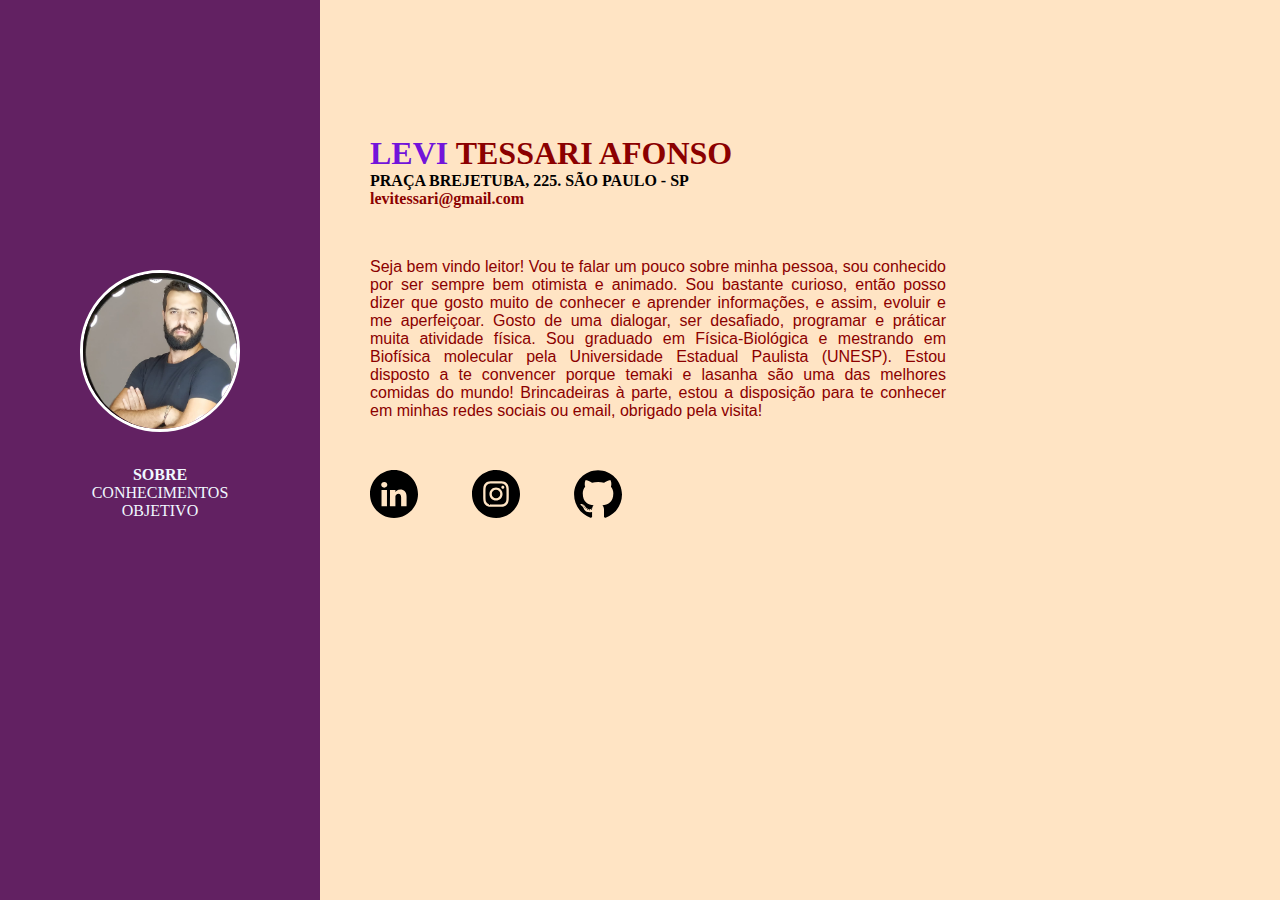
<file: index.html>
<!DOCTYPE html>
<html lang="pt-BR">

<head>
    <meta charset="UTF-8">
    <meta http-equiv="X-UA-Compatible" content="IE=edge">
    <meta name="viewport" content="width=device-width, initial-scale=1.0">
    <title>Sobre</title>
    <link rel="stylesheet" href="pages/style.css">
</head>

<body>
    <nav>
        <div>
            <figure title="Levi Tessari Afonso">
                <img src="img/profile.jpg" alt="foto de perfil" id="profile">

            </figure>
        </div>
        <div id="links">
            <a href="index.html"><strong>SOBRE</strong></a>
            <a href="pages/conhecimentos.html" target="_self">CONHECIMENTOS</a>
            <a href="pages/objetivos.html" target="_self">OBJETIVO</a>
        </div>
    </nav>
    <div class="info">
        <div class="info2">
            <h1 style="color: rgba(110, 14, 219, 0.973);">LEVI <span style="color: #8b0000;"> TESSARI AFONSO</span></h1>
            <h4>PRAÇA BREJETUBA, 225. SÃO PAULO - SP
                <br>
                <a href="mailto:levitessari@gmail.com" style="color:#8b0000
                ;">levitessari@gmail.com</a>
            </h4>
        </div>
        <div class="description">
            <p>Seja bem vindo leitor! Vou te falar um pouco sobre minha pessoa, sou conhecido por ser sempre bem
                otimista e animado. Sou bastante curioso, então posso dizer que gosto muito de conhecer e aprender
                informações, e assim, evoluir e me aperfeiçoar. Gosto de uma dialogar, ser desafiado, programar e
                práticar muita atividade física. Sou graduado em Física-Biológica e mestrando em Biofísica molecular
                pela Universidade Estadual Paulista (UNESP). Estou disposto a te convencer porque temaki e lasanha são
                uma das melhores comidas do mundo! Brincadeiras à parte, estou a disposição para te conhecer em minhas
                redes sociais ou email, obrigado pela visita!</p>
        </div>
        <div>

            <figure title="Linked IN" class="icon">
                <a href="https://www.linkedin.com/in/levi-tessari/" target="_blank"><img src="img/LinkedIN_black.svg"
                        alt="linkedin logo"></a>
            </figure>


            <figure title="Instagram" class="icon">
                <a href="https://www.instagram.com/levitessari/" target="_blank"><img src="img/Instagram_black.svg"
                        alt="instagram logo"></a>
            </figure>


            <figure title="GitHub" class="icon">
                <a href="https://github.com/LeviTessari" target="_blank"><img src="img/Github_black.svg"
                        alt="GitHub logo"></a>
            </figure>


        </div>

    </div>
</body>

</html>
</file>
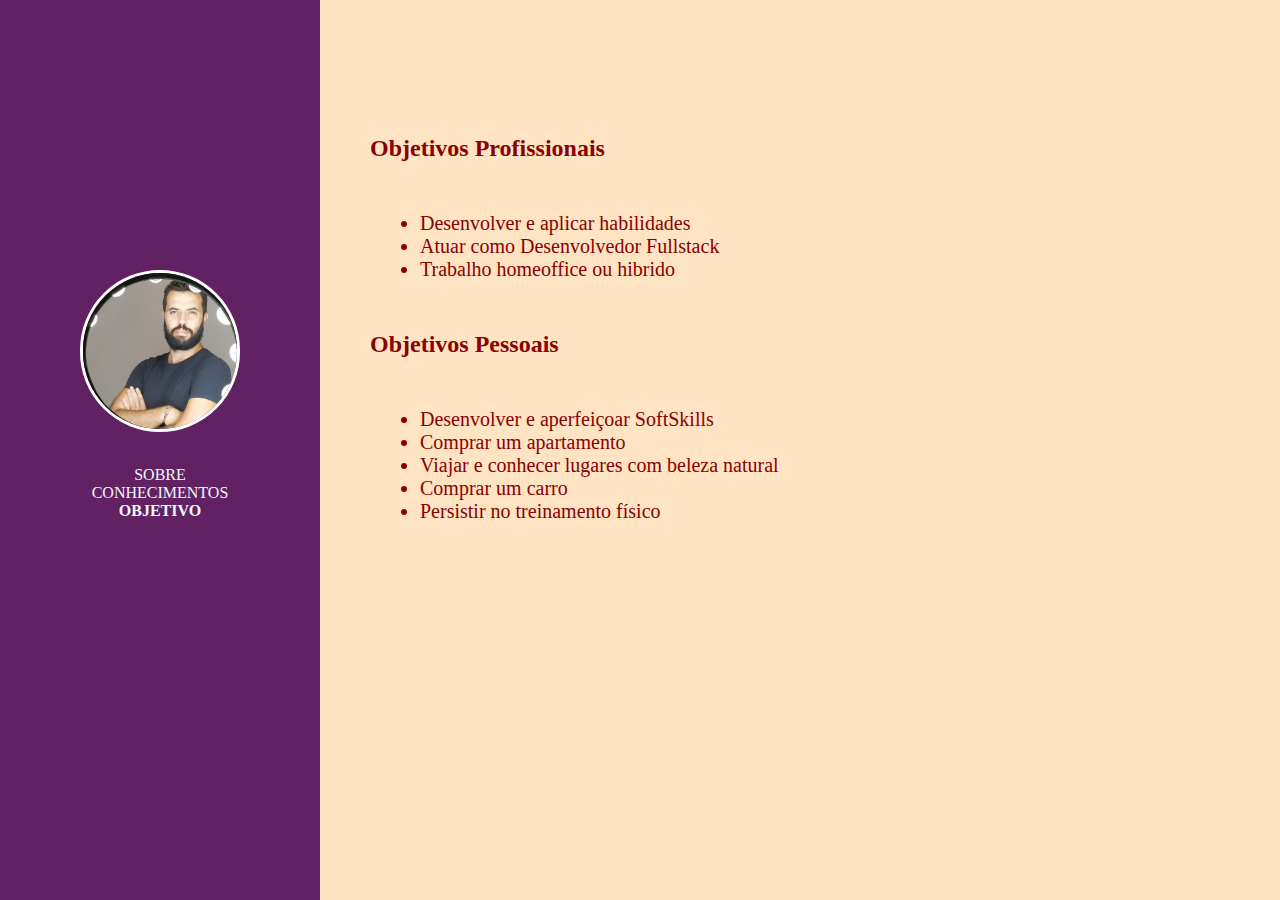
<file: pages/objetivos.html>
<!DOCTYPE html>
<html lang="pt-BR">

<head>
    <meta charset="UTF-8">
    <meta http-equiv="X-UA-Compatible" content="IE=edge">
    <meta name="viewport" content="width=device-width, initial-scale=1.0">
    <title>Objetivos</title>
    <link rel="stylesheet" href="style.css">
</head>

<body>
    <nav>
        <div>
            <figure title="Levi Tessari Afonso">
                <img src="../img/profile.jpg" alt="foto de perfil" id="profile">

            </figure>
        </div>
        <div id="links">
            <a href="../index.html">SOBRE</a>
            <a href="conhecimentos.html" target="_self">CONHECIMENTOS</a>
            <a href="objetivos.html" target="_self"><strong>OBJETIVO</strong></a>
        </div>
    </nav>
    <div class="info">
        <div class="info3">
            <h2 style="color: #8b0000;;">Objetivos Profissionais</h1>
            <div class="list">
                <ul>
                    <li>Desenvolver e aplicar habilidades</li>
                    <li>Atuar como Desenvolvedor Fullstack</li>
                    <li>Trabalho homeoffice ou hibrido</li>
                                  
                </ul>
            </div>
            <h2 style="color: #8b0000;;">Objetivos Pessoais</h1>
                <div class="list">
                    <li>Desenvolver e aperfeiçoar SoftSkills</li>  
                    <li>Comprar um apartamento</li>
                    <li>Viajar e conhecer lugares com beleza natural</li>
                    <li>Comprar um carro</li> 
                    <li>Persistir no treinamento físico</li>  
                </div>
        </div>

    </div>
</body>

</html>
</file>
<file: pages/style.css>
*{
    margin: 0;
    padding: 0;
    box-sizing: border-box;
}
#profile{
    width: 12.5vw;
    border-radius: 100px;
    border: 3px solid rgb(255, 255, 255);
            
}
nav{
    position: relative;
    background-color: #622162 ;
    width: 25%;
    height: 100vh;
    top: 0;
    left: 0%;
    float: left;
    text-align: center;
    display: inline-block;
    padding-top: 30vh;
    
    
    
}
.info{
    top: 0;
    right: 0;
    position: relative;
    width: 75%;
    height: 100vh;
    background-color: bisque;
    display: inline-block;

}
.info2{
    margin-left: 50px;
    margin-top: 15vh;
}
.info3{
    margin-left: 50px;
    margin-top: 15vh;
}

.description{
    width: 45vw;
    margin-left: 50px;
    text-align: justify;
    margin-bottom: 50px;
    margin-top: 50px;
    font-family: Arial, Helvetica, sans-serif;
    color: #8b0000;
}
.icon{
    display: inline;   
    margin-left: 50px; 
    
}
a{  color: aliceblue;
    text-decoration: none;
    

}
.list{
    color: #8b0000;
    font-size: 20px;
    margin: 50px;

}
ol{
    list-style-type: Upper-alpha;
}

#links{
    width: 12.5vw;    
    margin: 30px auto;
    

}
</file>
